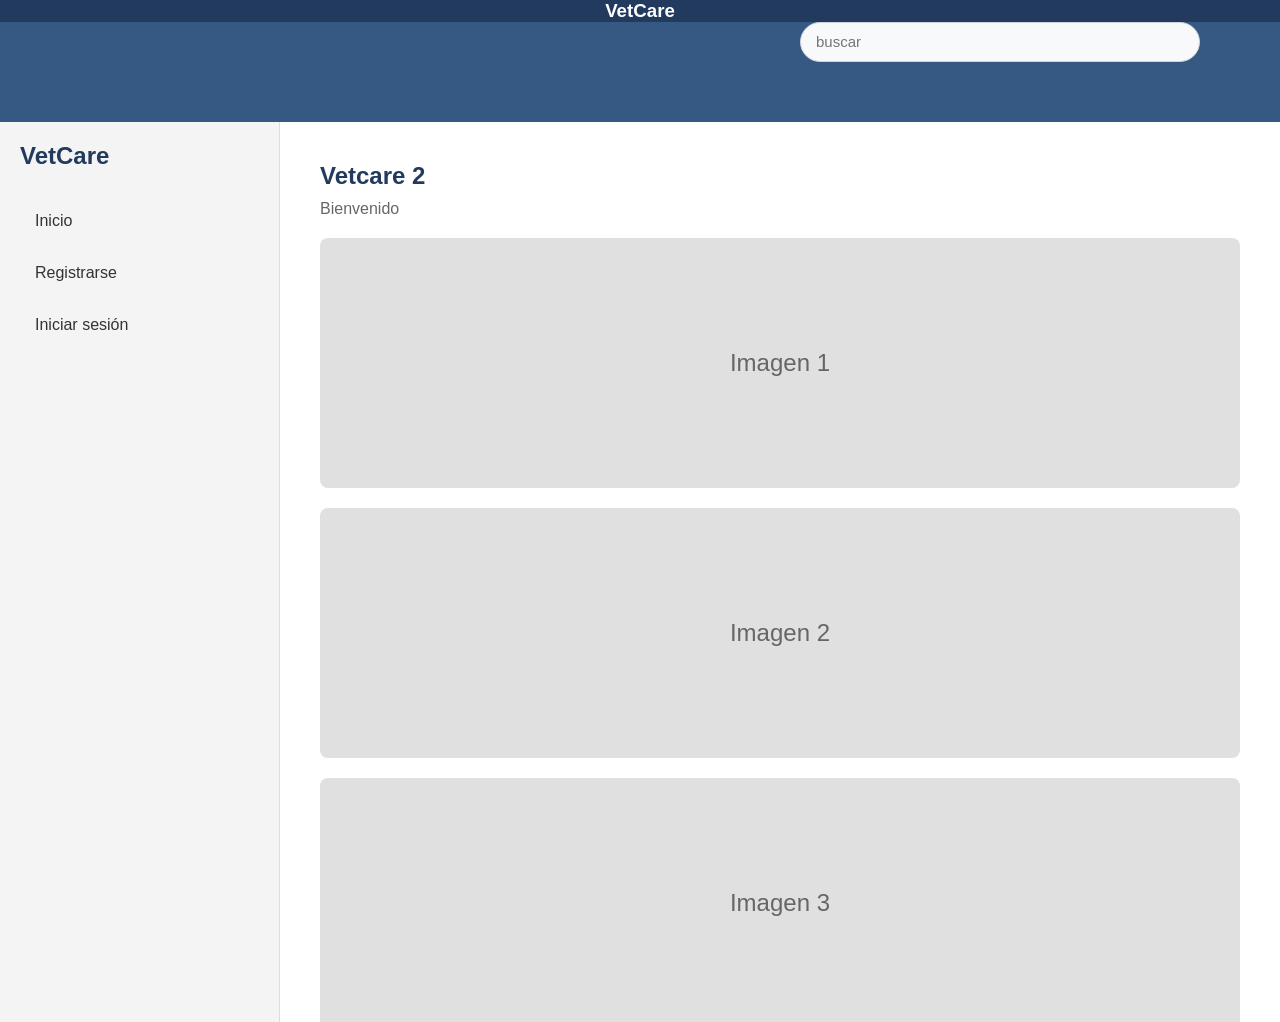
<file: index.html>
<!DOCTYPE html>
<html lang="en">
<head>
    <meta charset="UTF-8">
    <meta name="viewport" content="width=device-width, initial-scale=1.0">
    <link rel="stylesheet" href="index.css">
    <title>Vetcare</title>
    <link rel="stylesheet" href="index.css">
</head>
<body>

    <header>
        <h3>VetCare</h3>
    </header>
    <header class="header1" >
    
        <div class="buscador">
            <input type="text" placeholder="buscar" class="inputbuscador">
            <button tyoe="submit" class="botonbuscador"></button>
        </div>

    </header>

<div class="principal">
       
        <aside class="izquierda">
            <div class="logo">
                <h2>VetCare</h2>
            </div>
            <nav class="menubotones">
                <a href="index.html" class="bon">Inicio</a>
                <a href="registrar.html" class="bon">Registrarse</a>
                <a href="login.html" class="bon">Iniciar sesión</a>
            </nav>
        </aside>

    <main class="derecha">
            <section class="contenido">
                <h1>Vetcare 2</h1>
                <p>Bienvenido</p>
                
                <div class="contenedor-imagenes">
                    <div class="imagen">Imagen 1</div>
                    <div class="imagen">Imagen 2</div>
                    <div class="imagen">Imagen 3</div>
                    <div class="imagen">Imagen 4</div>
                    <div class="imagen">Imagen 5</div>
                    <div class="imagen">Imagen 6</div>
                </div>
            </section>
        </main>
    </div>

    <footer>

    </footer>
</body>
</html>
</file>
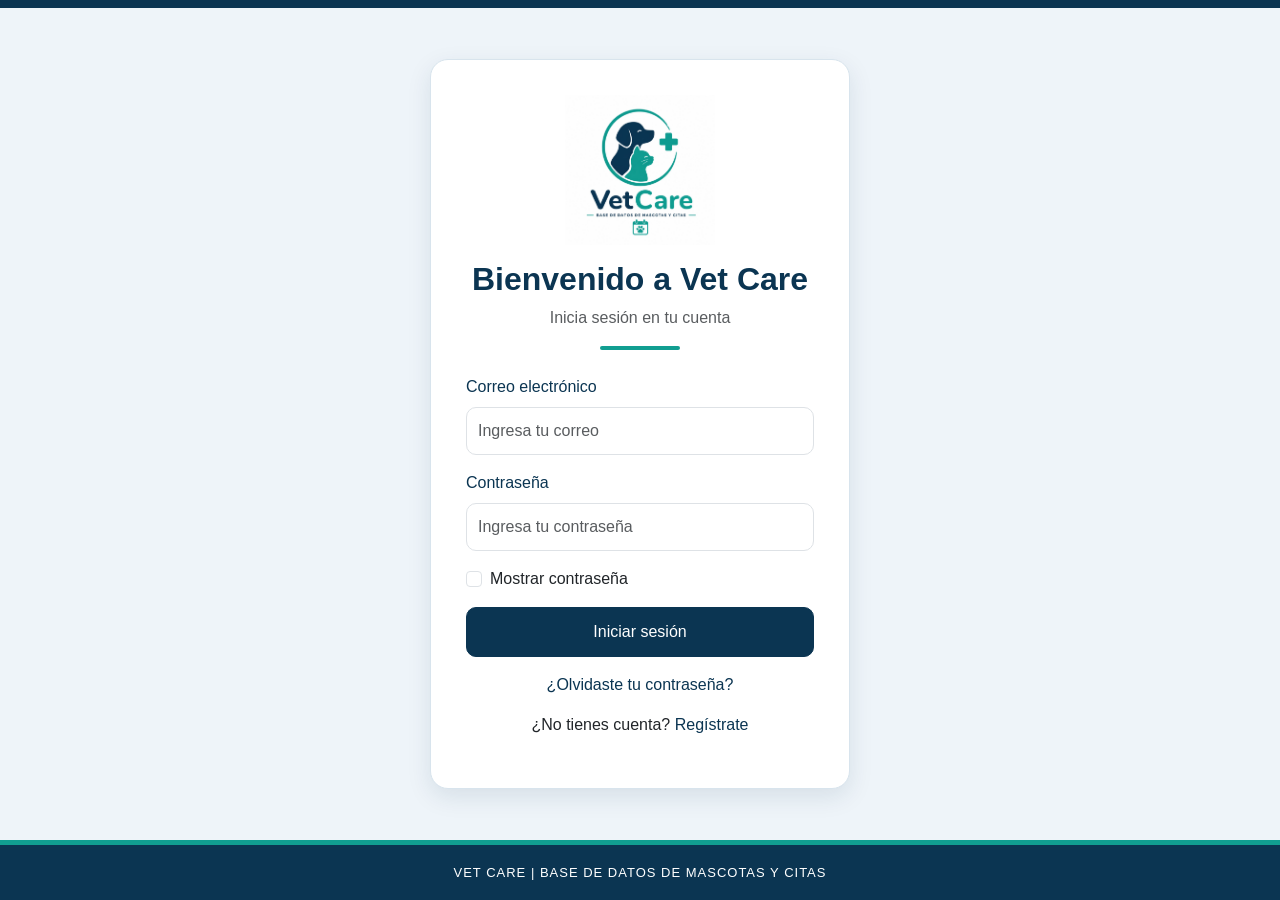
<file: login.html>
<!DOCTYPE html>
<html lang="es">
<head>
    <meta charset="UTF-8">
    <meta name="viewport" content="width=device-width, initial-scale=1.0">
    <title>Vet Care - Iniciar sesión</title>
    <link href="https://cdn.jsdelivr.net/npm/bootstrap@5.3.3/dist/css/bootstrap.min.css" rel="stylesheet">

    <style>
        body {
            background-color: #eef4f9;
            min-height: 100vh;
            margin: 0;
            display: flex;
            flex-direction: column;
            font-family: Arial, sans-serif;
        }

        .linea-superior {
            height: 8px;
            background-color: #0b3552;
        }

        .contenedor {
            flex: 1;
            display: flex;
            justify-content: center;
            align-items: center;
            padding: 30px 15px;
        }

        .login {
            background-color: white;
            width: 100%;
            max-width: 420px;
            padding: 35px;
            border-radius: 18px;
            border: 1px solid #d8e4ed;
            box-shadow: 0 8px 25px #0b35521a;
        }

        .logo {
            width: 150px;
            max-width: 100%;
            display: block;
            margin: 0 auto 15px;
        }

        h2 {
            color: #0b3552;
            font-weight: bold;
        }

        .linea {
            width: 80px;
            height: 4px;
            background-color: #119e91;
            border-radius: 10px;
            margin: 15px auto 25px;
        }

        .form-label {
            color: #0b3552;
            font-weight: 500;
        }

        .form-control {
            border-radius: 10px;
            padding: 11px;
        }

        .form-control:focus {
            border-color: #119e91;
            box-shadow: 0 0 0 3px #119e9120;
        }

        .btn-primary {
            background-color: #0b3552;
            border-color: #0b3552;
            border-radius: 10px;
            padding: 12px;
        }

        .btn-primary:hover {
            background-color: #119e91;
            border-color: #119e91;
        }

        .form-check-input:checked {
            background-color: #119e91;
            border-color: #119e91;
        }

        a {
            color: #0b3552;
            text-decoration: none;
        }

        a:hover {
            color: #119e91;
            text-decoration: underline;
        }

        .banner {
            background-color: #0b3552;
            color: white;
            text-align: center;
            padding: 18px 12px;
            border-top: 5px solid #119e91;
        }

        .banner p {
            margin: 0;
            font-size: 13px;
            letter-spacing: 1px;
        }
    </style>
</head>

<body>

    <div class="linea-superior"></div>

    <div class="contenedor">
        <div class="login">

            <div class="text-center">
                <img src="logo-vetcare.png" alt="Logo Vet Care" class="logo">
                <h2>Bienvenido a Vet Care</h2>
                <p class="text-muted">Inicia sesión en tu cuenta</p>
                <div class="linea"></div>
            </div>

            <form id="loginForm">
                <div class="mb-3">
                    <label for="correo" class="form-label">Correo electrónico</label>
                    <input type="email" id="correo" class="form-control"
                           placeholder="Ingresa tu correo" required>
                </div>

                <div class="mb-3">
                    <label for="password" class="form-label">Contraseña</label>
                    <input type="password" id="password" class="form-control"
                           placeholder="Ingresa tu contraseña" required>
                </div>

                <div class="form-check mb-3">
                    <input type="checkbox" id="mostrar" class="form-check-input">
                    <label for="mostrar" class="form-check-label">
                        Mostrar contraseña
                    </label>
                </div>

                <button type="submit" class="btn btn-primary w-100">
                    Iniciar sesión
                </button>

                <p id="mensaje" class="text-center mt-3" aria-live="polite"></p>
            </form>

            <div class="text-center mt-3">
                <a href="./recuperar.html">¿Olvidaste tu contraseña?</a>
                <p class="mt-3">
                    ¿No tienes cuenta?
                    <a href="./registrar.html">Regístrate</a>
                </p>
            </div>
        </div>
    </div>

    <footer class="banner">
        <p>VET CARE | BASE DE DATOS DE MASCOTAS Y CITAS</p>
    </footer>

    <script>
        const formulario = document.getElementById("loginForm");
        const password = document.getElementById("password");
        const mostrar = document.getElementById("mostrar");
        const mensaje = document.getElementById("mensaje");

        mostrar.addEventListener("change", function() {
            password.type = mostrar.checked ? "text" : "password";
        });

        formulario.addEventListener("submit", function(evento) {
            evento.preventDefault();

            let correo = document.getElementById("correo").value.trim().toLowerCase();
            let clave = password.value;
            let usuarios = JSON.parse(localStorage.getItem("usuariosVetCare") || "[]");

            let usuario = usuarios.find(function(usuario) {
                return usuario.correo === correo && usuario.clave === clave;
            });

            if (usuario) {
                mensaje.textContent = "Bienvenido, " + usuario.nombre;
                mensaje.className = "text-success text-center mt-3";
            } else {
                mensaje.textContent = "Correo o contraseña incorrectos";
                mensaje.className = "text-danger text-center mt-3";
            }
        });
    </script>

</body>
</html>
</file>
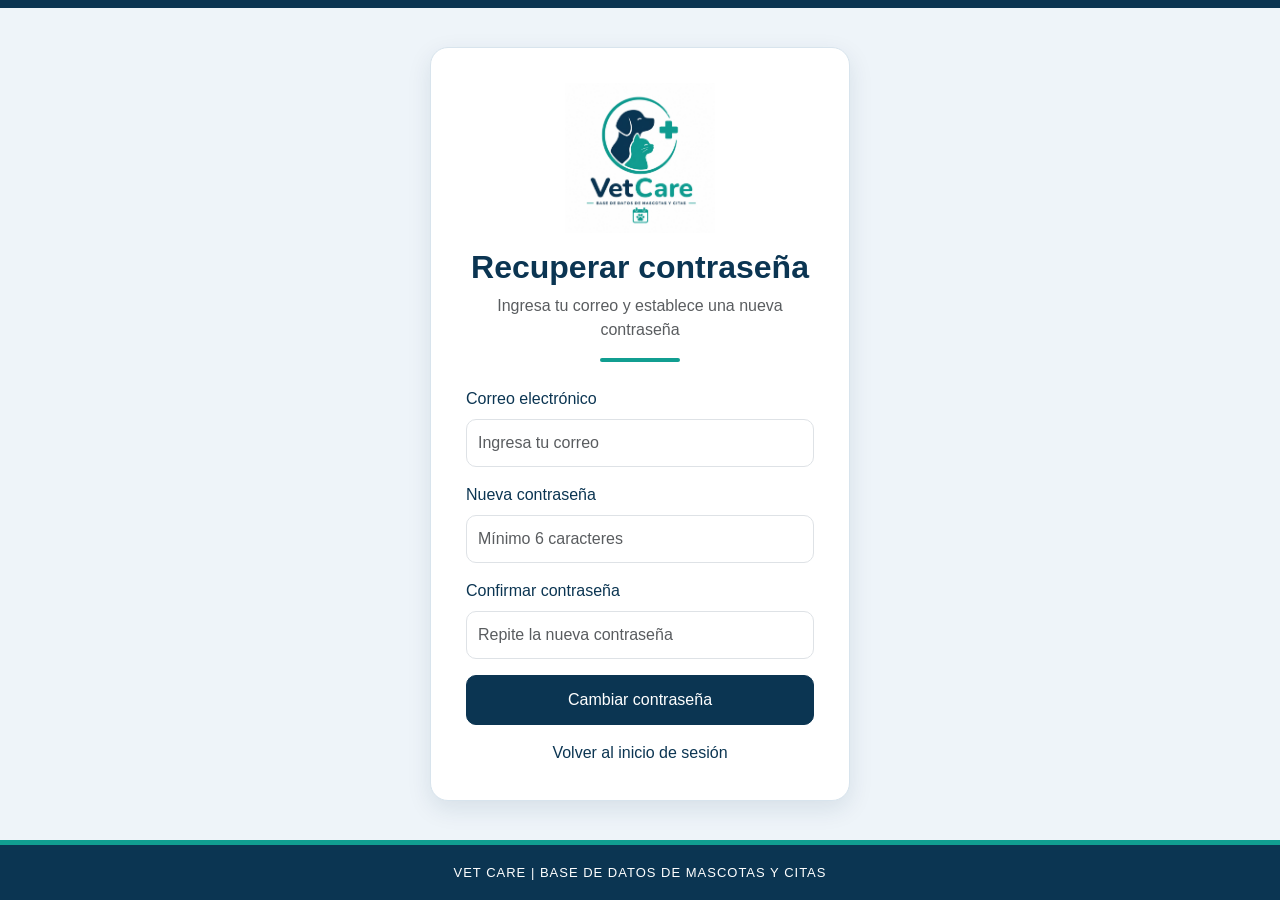
<file: recuperar.html>
<!DOCTYPE html>
<html lang="es">
<head>
    <meta charset="UTF-8">
    <meta name="viewport" content="width=device-width, initial-scale=1.0">
    <title>Vet Care - Recuperar contraseña</title>
    <link href="https://cdn.jsdelivr.net/npm/bootstrap@5.3.3/dist/css/bootstrap.min.css" rel="stylesheet">

    <style>
        body {
            background-color: #eef4f9;
            min-height: 100vh;
            margin: 0;
            display: flex;
            flex-direction: column;
            font-family: Arial, sans-serif;
        }

        .linea-superior {
            height: 8px;
            background-color: #0b3552;
        }

        .contenedor {
            flex: 1;
            display: flex;
            justify-content: center;
            align-items: center;
            padding: 30px 15px;
        }

        .recuperar {
            background-color: white;
            width: 100%;
            max-width: 420px;
            padding: 35px;
            border-radius: 18px;
            border: 1px solid #d8e4ed;
            box-shadow: 0 8px 25px #0b35521a;
        }

        .logo {
            width: 150px;
            max-width: 100%;
            display: block;
            margin: 0 auto 15px;
        }

        h2 {
            color: #0b3552;
            font-weight: bold;
        }

        .linea {
            width: 80px;
            height: 4px;
            background-color: #119e91;
            border-radius: 10px;
            margin: 15px auto 25px;
        }

        .form-label {
            color: #0b3552;
            font-weight: 500;
        }

        .form-control {
            border-radius: 10px;
            padding: 11px;
        }

        .form-control:focus {
            border-color: #119e91;
            box-shadow: 0 0 0 3px #119e9120;
        }

        .btn-primary {
            background-color: #0b3552;
            border-color: #0b3552;
            border-radius: 10px;
            padding: 12px;
        }

        .btn-primary:hover {
            background-color: #119e91;
            border-color: #119e91;
        }

        a {
            color: #0b3552;
            text-decoration: none;
        }

        a:hover {
            color: #119e91;
            text-decoration: underline;
        }

        .banner {
            background-color: #0b3552;
            color: white;
            text-align: center;
            padding: 18px 12px;
            border-top: 5px solid #119e91;
        }

        .banner p {
            margin: 0;
            font-size: 13px;
            letter-spacing: 1px;
        }
    </style>
</head>

<body>

    <div class="linea-superior"></div>

    <div class="contenedor">
        <div class="recuperar">

            <div class="text-center">
                <img src="logo-vetcare.png" alt="Logo Vet Care" class="logo">
                <h2>Recuperar contraseña</h2>
                <p class="text-muted">
                    Ingresa tu correo y establece una nueva contraseña
                </p>
                <div class="linea"></div>
            </div>

            <form id="formRecuperar">
                <div class="mb-3">
                    <label for="correo" class="form-label">Correo electrónico</label>
                    <input type="email" id="correo" class="form-control"
                           placeholder="Ingresa tu correo" required>
                </div>

                <div class="mb-3">
                    <label for="clave" class="form-label">Nueva contraseña</label>
                    <input type="password" id="clave" class="form-control"
                           placeholder="Mínimo 6 caracteres" minlength="6" required>
                </div>

                <div class="mb-3">
                    <label for="confirmar" class="form-label">Confirmar contraseña</label>
                    <input type="password" id="confirmar" class="form-control"
                           placeholder="Repite la nueva contraseña" minlength="6" required>
                </div>

                <button type="submit" class="btn btn-primary w-100">
                    Cambiar contraseña
                </button>

                <p id="mensaje" class="text-center mt-3" aria-live="polite"></p>
            </form>

            <div class="text-center mt-3">
                <a href="./login.html">Volver al inicio de sesión</a>
            </div>

        </div>
    </div>

    <footer class="banner">
        <p>VET CARE | BASE DE DATOS DE MASCOTAS Y CITAS</p>
    </footer>

    <script>
        const formulario = document.getElementById("formRecuperar");
        const mensaje = document.getElementById("mensaje");

        formulario.addEventListener("submit", function(evento) {
            evento.preventDefault();

            let correo = document.getElementById("correo").value.trim().toLowerCase();
            let clave = document.getElementById("clave").value;
            let confirmar = document.getElementById("confirmar").value;

            if (clave !== confirmar) {
                mensaje.textContent = "Las contraseñas no coinciden";
                mensaje.className = "text-danger text-center mt-3";
                return;
            }

            let usuarios = JSON.parse(localStorage.getItem("usuariosVetCare") || "[]");

            let usuario = usuarios.find(function(usuario) {
                return usuario.correo === correo;
            });

            if (!usuario) {
                mensaje.textContent = "Correo no registrado";
                mensaje.className = "text-danger text-center mt-3";
                return;
            }

            usuario.clave = clave;

            localStorage.setItem("usuariosVetCare", JSON.stringify(usuarios));

            mensaje.textContent = "Contraseña actualizada correctamente";
            mensaje.className = "text-success text-center mt-3";

            formulario.reset();
        });
    </script>

</body>
</html>
</file>
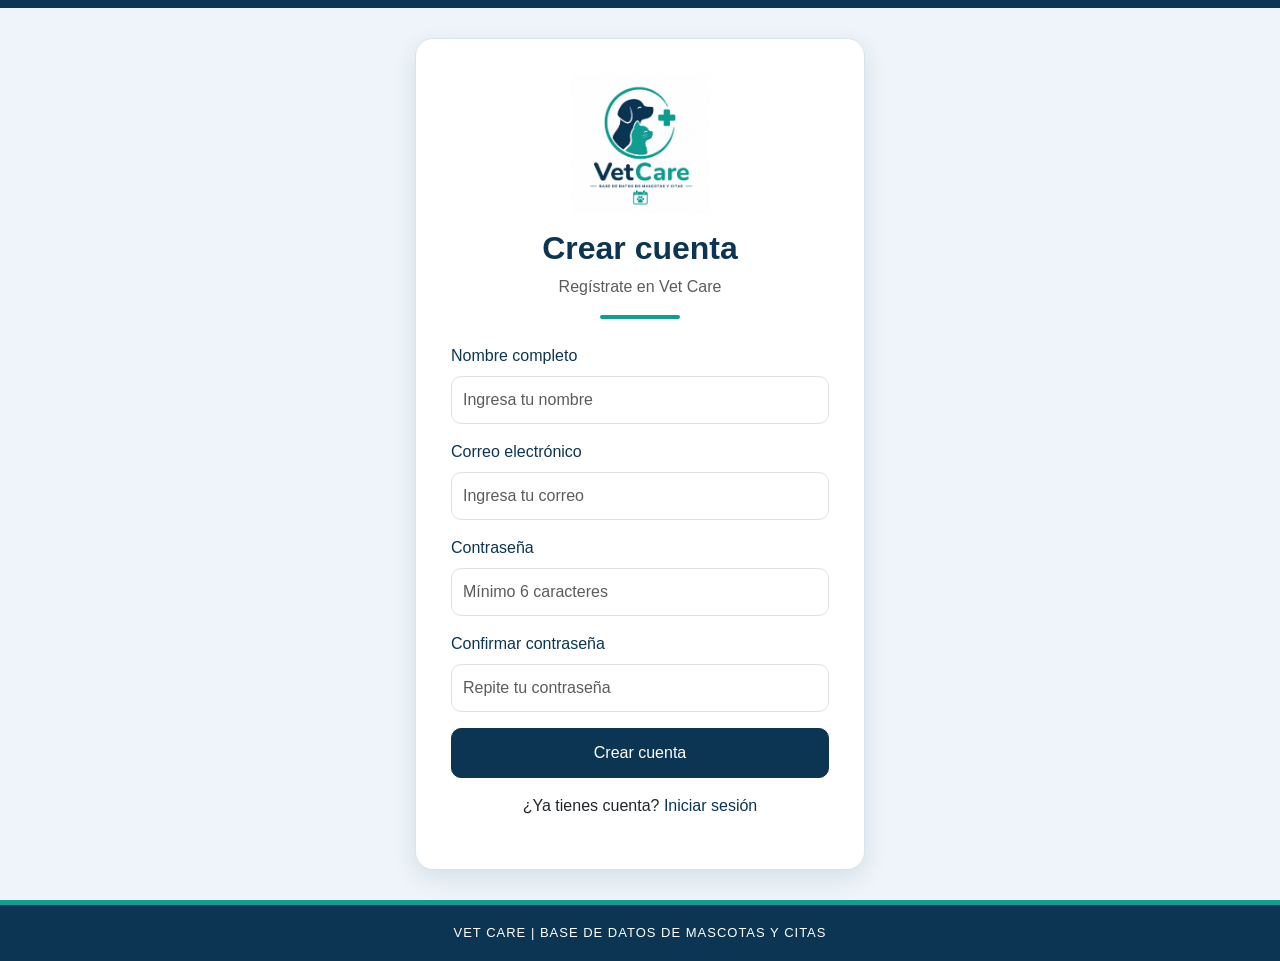
<file: registrar.html>
<!DOCTYPE html>
<html lang="es">
<head>
    <meta charset="UTF-8">
    <meta name="viewport" content="width=device-width, initial-scale=1.0">
    <title>Vet Care - Registro</title>
    <link href="https://cdn.jsdelivr.net/npm/bootstrap@5.3.3/dist/css/bootstrap.min.css" rel="stylesheet">

    <style>
        body {
            background-color: #eef4f9;
            min-height: 100vh;
            margin: 0;
            display: flex;
            flex-direction: column;
            font-family: Arial, sans-serif;
        }

        .linea-superior {
            height: 8px;
            background-color: #0b3552;
        }

        .contenedor {
            flex: 1;
            display: flex;
            justify-content: center;
            align-items: center;
            padding: 30px 15px;
        }

        .registro {
            background-color: white;
            width: 100%;
            max-width: 450px;
            padding: 35px;
            border-radius: 18px;
            border: 1px solid #d8e4ed;
            box-shadow: 0 8px 25px #0b35521a;
        }

        .logo {
            width: 140px;
            max-width: 100%;
            display: block;
            margin: 0 auto 15px;
        }

        h2 {
            color: #0b3552;
            font-weight: bold;
        }

        .linea {
            width: 80px;
            height: 4px;
            background-color: #119e91;
            border-radius: 10px;
            margin: 15px auto 25px;
        }

        .form-label {
            color: #0b3552;
            font-weight: 500;
        }

        .form-control {
            border-radius: 10px;
            padding: 11px;
        }

        .form-control:focus {
            border-color: #119e91;
            box-shadow: 0 0 0 3px #119e9120;
        }

        .btn-primary {
            background-color: #0b3552;
            border-color: #0b3552;
            border-radius: 10px;
            padding: 12px;
        }

        .btn-primary:hover {
            background-color: #119e91;
            border-color: #119e91;
        }

        a {
            color: #0b3552;
            text-decoration: none;
        }

        a:hover {
            color: #119e91;
            text-decoration: underline;
        }

        .banner {
            background-color: #0b3552;
            color: white;
            text-align: center;
            padding: 18px 12px;
            border-top: 5px solid #119e91;
        }

        .banner p {
            margin: 0;
            font-size: 13px;
            letter-spacing: 1px;
        }
    </style>
</head>

<body>

    <div class="linea-superior"></div>

    <div class="contenedor">
        <div class="registro">

            <div class="text-center">
                <img src="logo-vetcare.png" alt="Logo Vet Care" class="logo">
                <h2>Crear cuenta</h2>
                <p class="text-muted">Regístrate en Vet Care</p>
                <div class="linea"></div>
            </div>

            <form id="formRegistro">
                <div class="mb-3">
                    <label for="nombre" class="form-label">Nombre completo</label>
                    <input type="text" id="nombre" class="form-control"
                           placeholder="Ingresa tu nombre" required>
                </div>

                <div class="mb-3">
                    <label for="correo" class="form-label">Correo electrónico</label>
                    <input type="email" id="correo" class="form-control"
                           placeholder="Ingresa tu correo" required>
                </div>

                <div class="mb-3">
                    <label for="clave" class="form-label">Contraseña</label>
                    <input type="password" id="clave" class="form-control"
                           placeholder="Mínimo 6 caracteres" minlength="6" required>
                </div>

                <div class="mb-3">
                    <label for="confirmar" class="form-label">Confirmar contraseña</label>
                    <input type="password" id="confirmar" class="form-control"
                           placeholder="Repite tu contraseña" minlength="6" required>
                </div>

                <button type="submit" class="btn btn-primary w-100">
                    Crear cuenta
                </button>

                <p id="mensaje" class="text-center mt-3" aria-live="polite"></p>
            </form>

            <div class="text-center mt-3">
                <p>
                    ¿Ya tienes cuenta?
                    <a href="./login.html">Iniciar sesión</a>
                </p>
            </div>
        </div>
    </div>

    <footer class="banner">
        <p>VET CARE | BASE DE DATOS DE MASCOTAS Y CITAS</p>
    </footer>

    <script>
        const formulario = document.getElementById("formRegistro");
        const mensaje = document.getElementById("mensaje");

        formulario.addEventListener("submit", function(evento) {
            evento.preventDefault();

            let nombre = document.getElementById("nombre").value.trim();
            let correo = document.getElementById("correo").value.trim().toLowerCase();
            let clave = document.getElementById("clave").value;
            let confirmar = document.getElementById("confirmar").value;

            if (clave !== confirmar) {
                mensaje.textContent = "Las contraseñas no coinciden";
                mensaje.className = "text-danger text-center mt-3";
                return;
            }

            let usuarios = JSON.parse(localStorage.getItem("usuariosVetCare") || "[]");

            let existe = usuarios.some(function(usuario) {
                return usuario.correo === correo;
            });

            if (existe) {
                mensaje.textContent = "Este correo ya está registrado";
                mensaje.className = "text-danger text-center mt-3";
                return;
            }

            usuarios.push({ nombre, correo, clave });

            localStorage.setItem("usuariosVetCare", JSON.stringify(usuarios));

            mensaje.textContent = "Cuenta creada correctamente";
            mensaje.className = "text-success text-center mt-3";

            formulario.reset();
        });
    </script>

</body>
</html>
</file>
<file: index.css>
* {
    margin: 0;
    padding: 0;
    box-sizing: border-box;
    font-family: sans-serif;
}

.principal {
    display: flex;
    height: 100vh;
    width: 100vw;
    overflow: hidden; 
}

.izquierda {
    width: 280px; 
    background-color: #f4f4f4;
    border-right: 1px solid #ddd;
    display: flex;
    flex-direction: column;
    padding: 20px;
}

.logo {
    margin-bottom: 30px;
    color: #223a5e;
}

.menubotones {
    display: flex;
    flex-direction: column;
    gap: 10px; 
}

.bon {
    text-decoration: none;
    color: #333;
    padding: 12px 15px;
    border-radius: 5px;
    transition: background 0.2s;
}

.bon:hover {
    background-color: #e2e2e2;
}


.derecha {
    flex: 1; 
    height: 100%;
    overflow-y: auto; 
    background-color: #ffffff;
    padding: 40px;
}

.contenido h1 {
    color: #223a5e;
    margin-bottom: 10px;
}

.contenido p {
    color: #666;
    margin-bottom: 20px;
}


.contenedor-imagenes {
    display: flex;
    flex-direction: column;
    gap: 20px;
}


.imagen {
    width: 100%;
    height: 250px;
    background-color: #e0e0e0;
    display: flex;
    align-items: center;
    justify-content: center;
    font-size: 24px;
    color: #666;
    border-radius: 8px;
}

h3{
    background-color: #223a5e;
    color: #ffffff;
    text-align: center;
}

.logo2{
    width: 100px;
    height: 100px;
    background-color: #223a5e;

}

.buscador {
    margin-left: 800px;
    background-color: #f8f9fa;
    border: 1px solid #ced4da;
    border-radius: 20px;
    padding: 10px 15px;
    max-width: 400px;

}

.inputbuscador {
    border: none;
    background: transparent;
    outline: none;
    flex: 1;
    font-size: 15px;
    color: #333;
}


.botonbuscador {
    background: transparent;
    border: none;
    cursor: pointer;
    font-size: 16px;
    padding-left: 10px;
}
.header1{
    background-color: #355982;
    height: 100PX;
}
</file>
